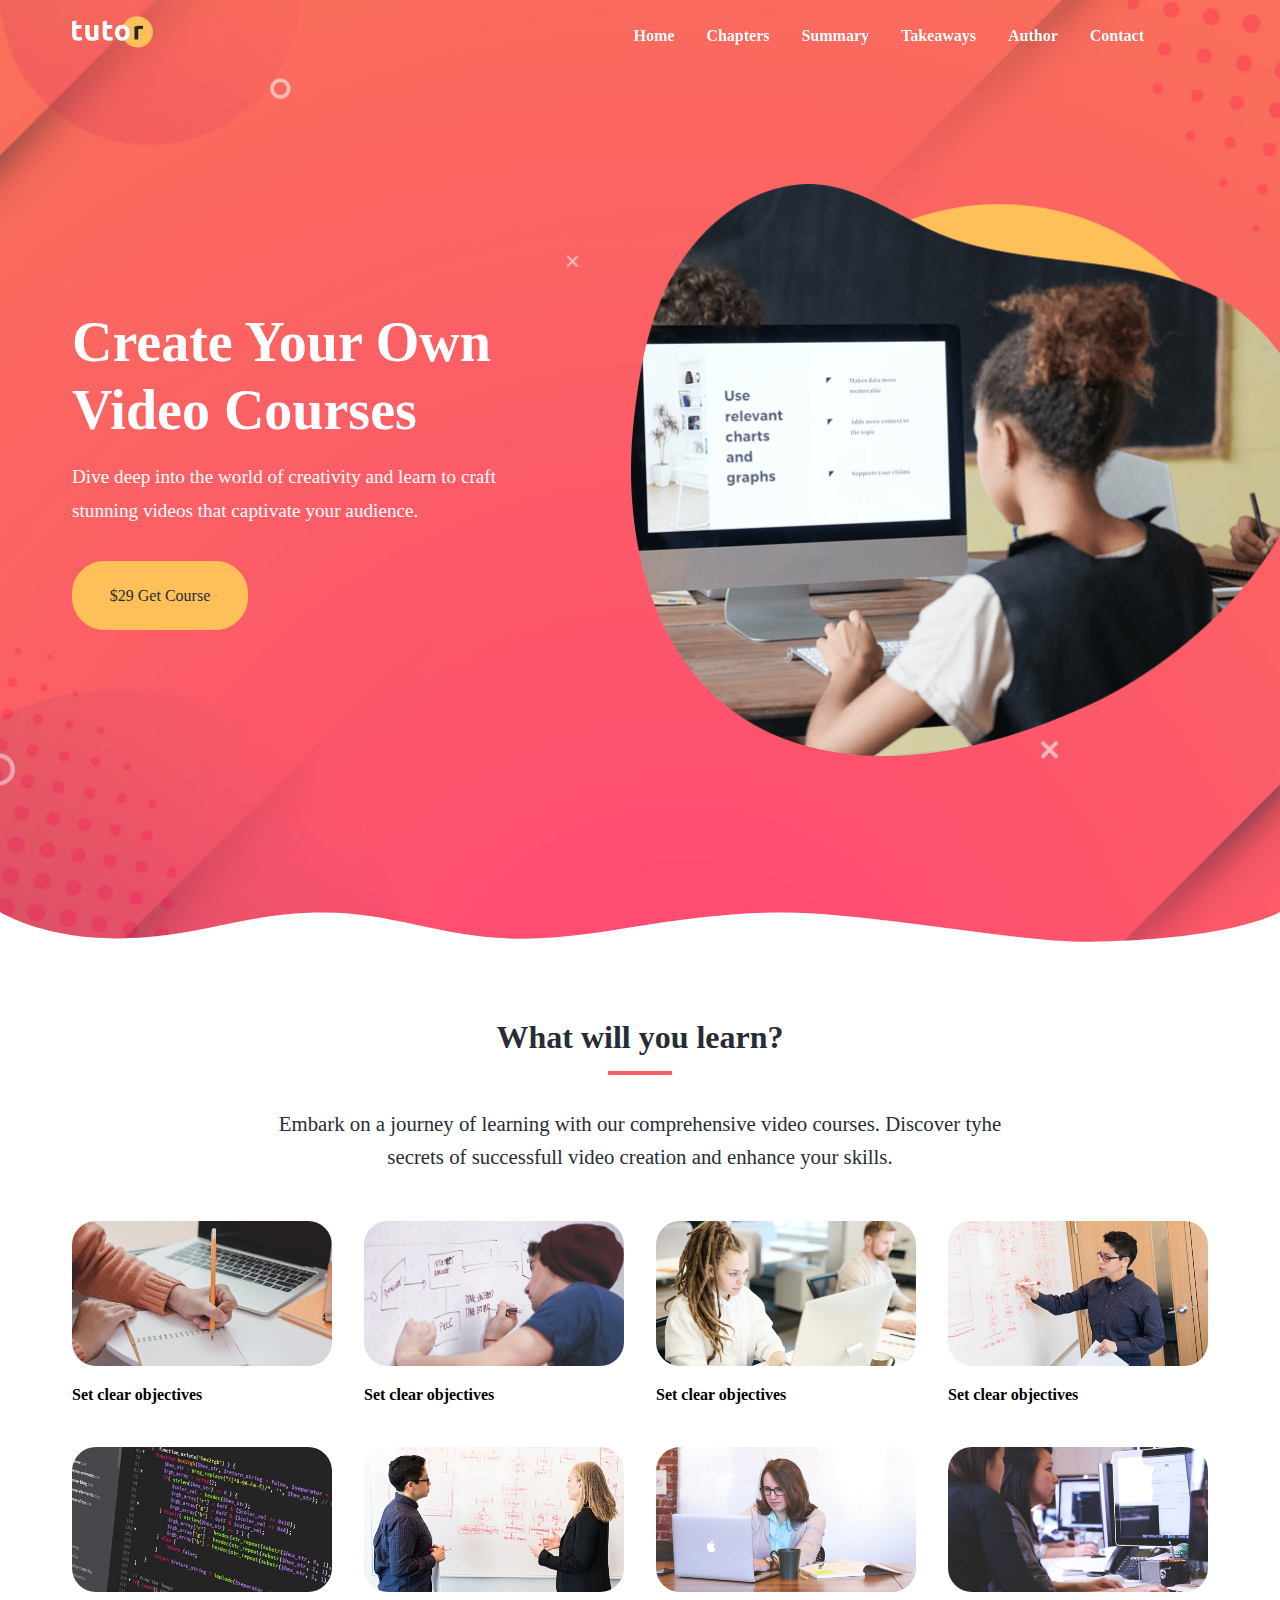
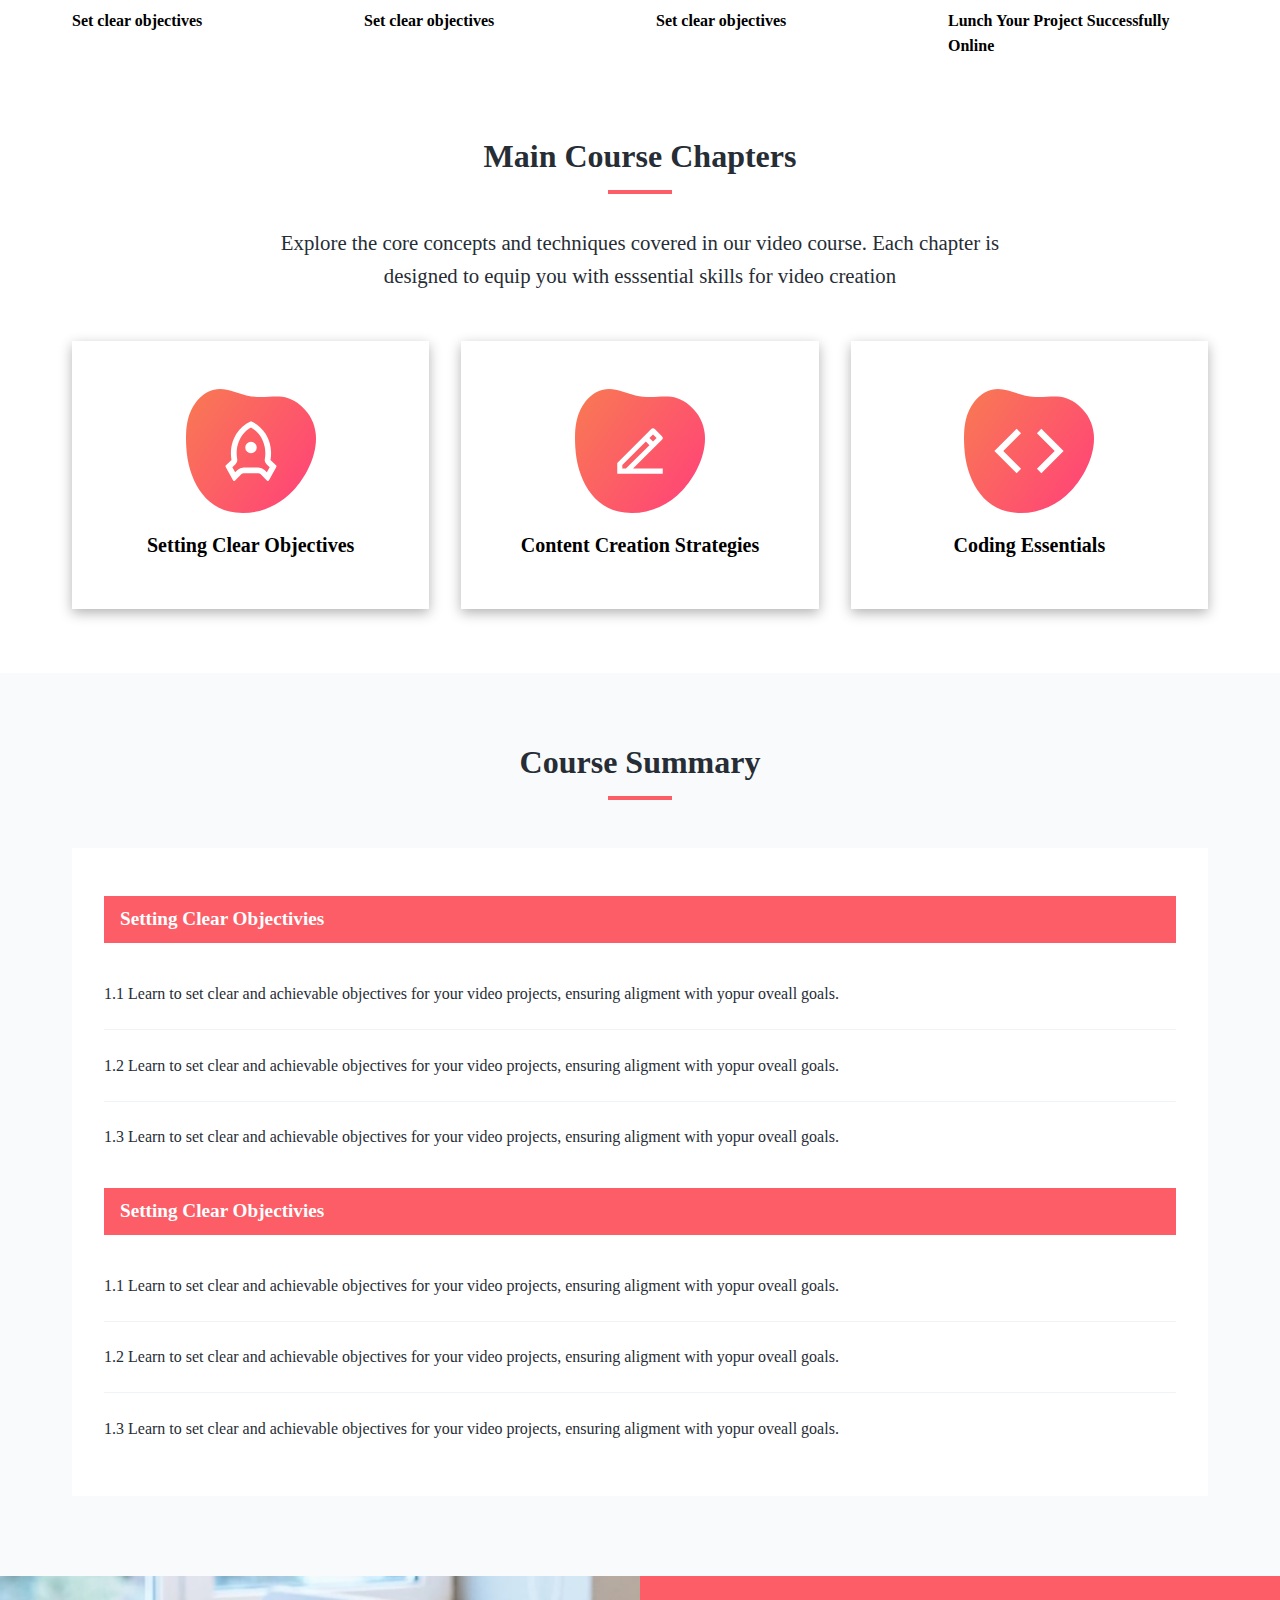
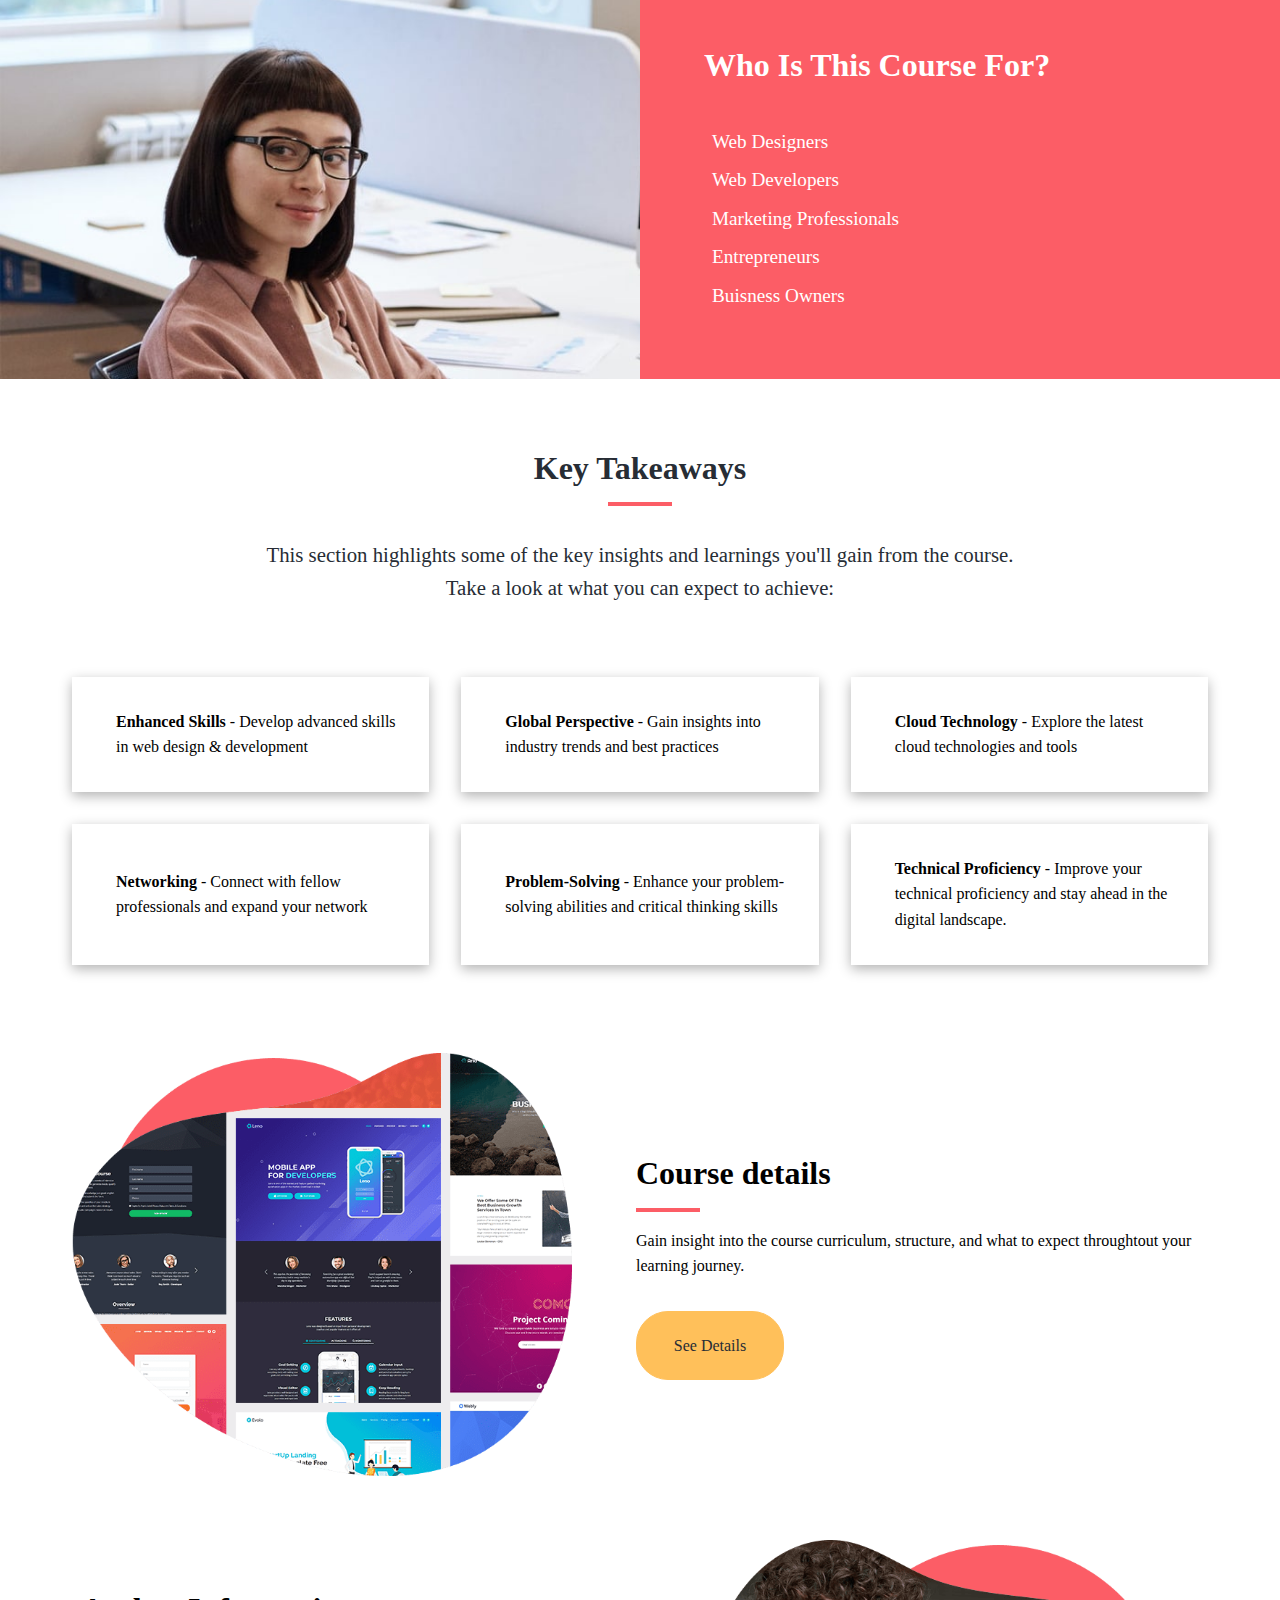
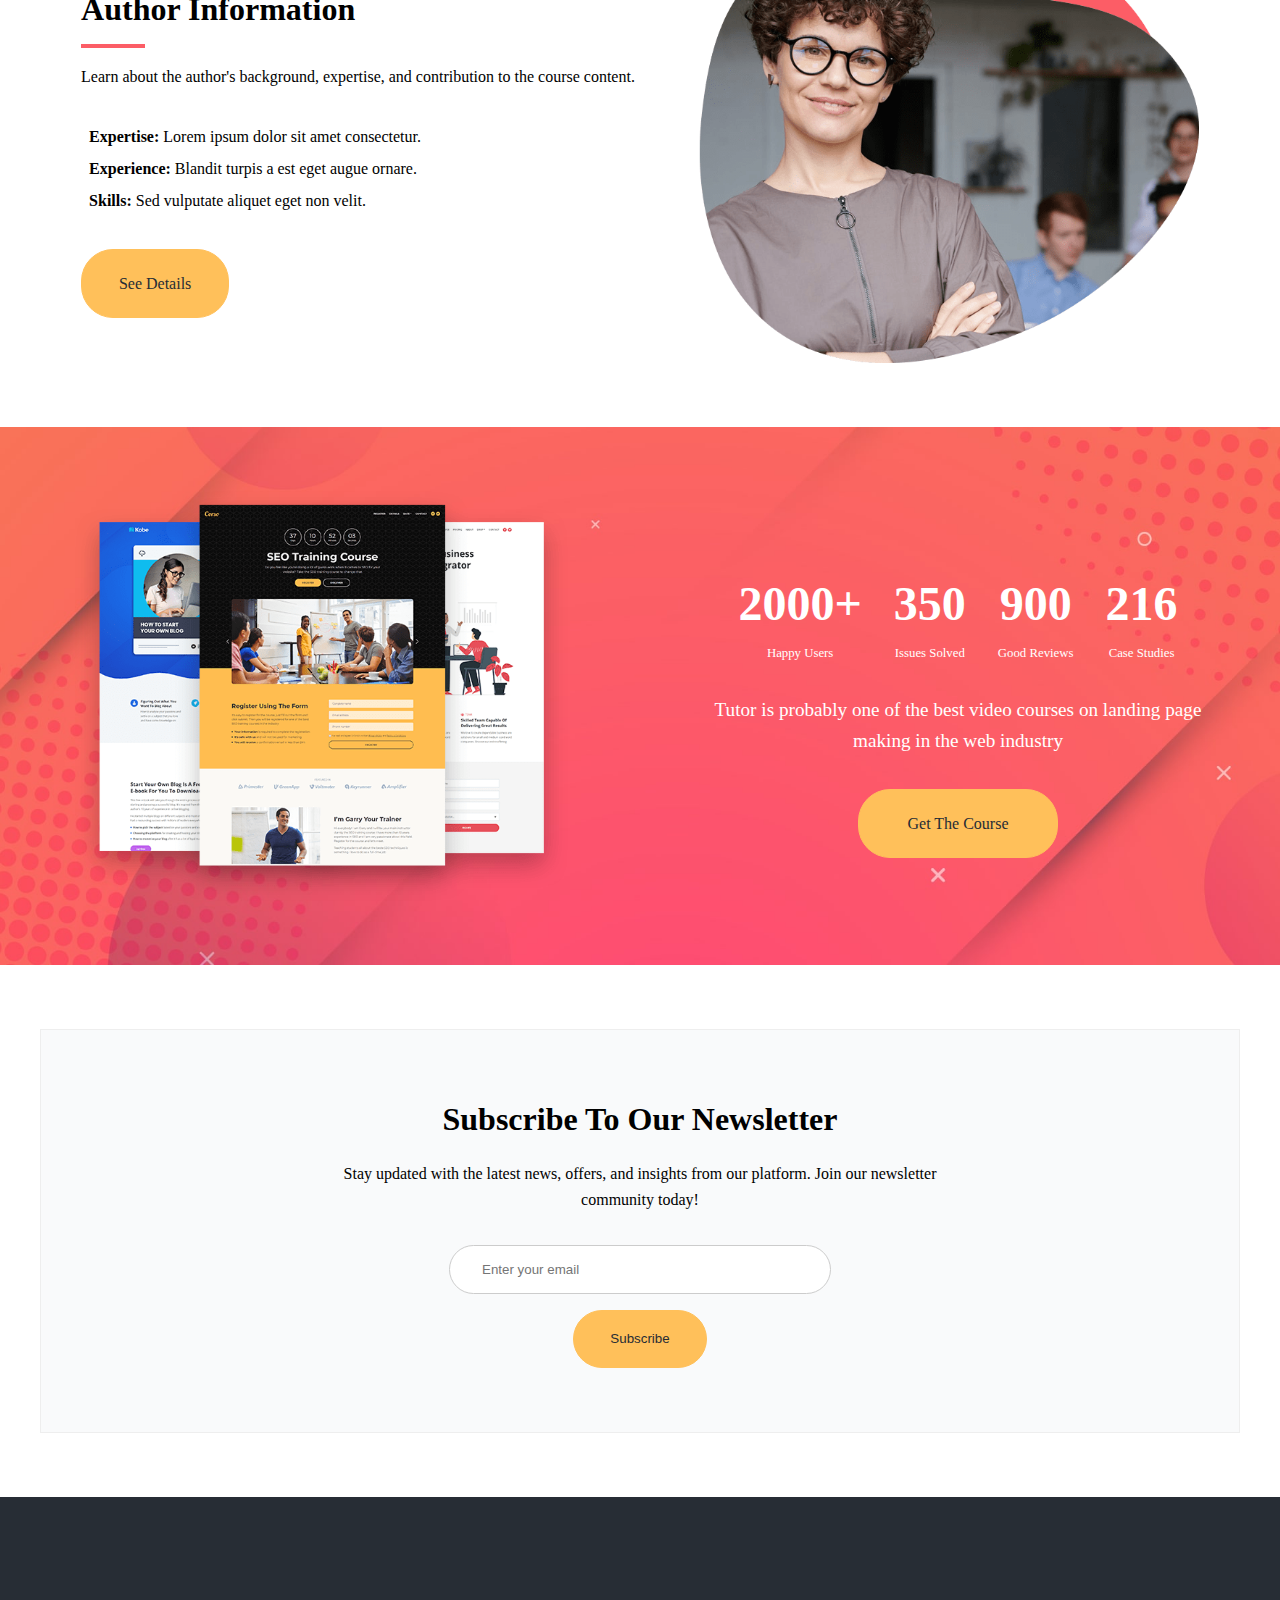
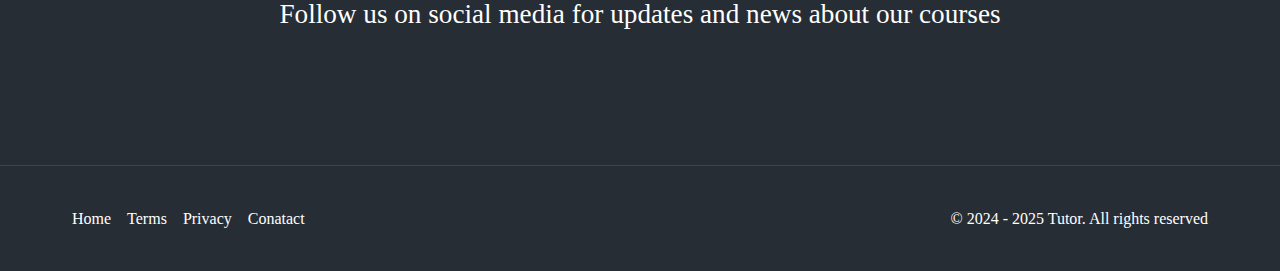
<file: index.html>
<!DOCTYPE html>
<html lang="en">
<head>
    <meta charset="UTF-8">
    <meta name="viewport" content="width=device-width, initial-scale=1.0">
    <link rel="preconnect" href="https://fonts.googleapis.com">
<link rel="preconnect" href="https://fonts.gstatic.com" crossorigin>
<link href="https://fonts.googleapis.com/css2?family=Open+Sans:ital,wght@0,300..800;1,300..800&display=swap" rel="stylesheet">
    <link rel="stylesheet" href="https://cdnjs.cloudflare.com/ajax/libs/font-awesome/6.5.2/css/all.min.css" integrity="sha512-SnH5WK+bZxgPHs44uWIX+LLJAJ9/2PkPKZ5QiAj6Ta86w+fsb2TkcmfRyVX3pBnMFcV7oQPJkl9QevSCWr3W6A==" crossorigin="anonymous" referrerpolicy="no-referrer" />
    <link rel="stylesheet" href="/css/styles.css" />
    <link rel="icon" href="./images/favicon.png" />
    <title>Welcome To Tutor</title>
</head>
<body>
    <nav class="navbar" role="navigation" aria-label="Main-Navigation">
        <div class="navbar-flex container">
            <a  href="/" aria-label="Logo Home Link">
            <img src="images/logo.svg" alt="Tutor Logo">
        </a>
            <div class="main-menu-items">
                <ul class="main-menu-list">
                    <li>
                        <a href="/">Home</a>
                    </li>
                    <li>
                        <a href="#chapters">Chapters</a>
                    </li>
                    <li>
                        <a href="#summary">Summary</a>
                    </li>
                    <li>
                        <a href="#takeaways">Takeaways</a>
                    </li>
                    <li>
                        <a href="#author">Author</a>
                    </li>
                    <li>
                        <a href="contact.html">Contact</a>
                    </li>
                    <li>
                        <a href="https://facebook.com" target="_blank"aria-label="Follow Us On Facebook">
                            <i class="fa-brands fa-facebook"></i> 
                        </a>
                    </li>
                    <li>
                        <a href="https://twitter.com" target="_blank"aria-label="Follow Us On X">
                            <i class="fa-brands fa-twitter"></i> 
                        </a>
                    </li>
                </ul>
            </div>
            <!-- Mobile Menu -->
            <div class="mobile-menu">
                <!-- Hamburger button -->
                <div class="mobile-menu-toggle" role="button" aria-expanded="false"
                aria-controls="mobile-menu-items" aria-label="Open mobile menu" tabindex="0">
                    <i class="fas fa-bars fa-2x"></i>
                </div>
                <!-- Mobile Menu Items -->
                <div id="mobile-menu-items" class="mobile-menu-items">
                    <ul class="mobile-menu-list">
                        <li>
                            <a href="/">Home</a>
                        </li>
                        <li>
                            <a href="#chapters">Chapters</a>
                        </li>
                        <li>
                            <a href="#summary">Summary</a>
                        </li>
                        <li>
                            <a href="#takeaways">Takeaways</a>
                        </li>
                        <li>
                            <a href="#author">Author</a>
                        </li>
                        <li>
                            <a href="contact.html">Contact</a>
                        </li>
                        <li>
                            <a href="https://facebook.com" target="_blank"aria-label="Follow Us On Facebook">
                                <i class="fa-brands fa-facebook"></i> 
                            </a>
                        </li>
                        <li>
                            <a href="https://twitter.com" target="_blank"aria-label="Follow Us On X">
                                <i class="fa-brands fa-twitter"></i> 
                            </a>
                        </li>
                    </ul>
                </div>
            </div>
        </div>
    </nav>

    <!-- Hero -->

    <header class="hero">
        <div class="container hero-flex">
            <div class="hero-content">
             <h1>Create Your Own Video Courses</h1>
             <p>
                Dive deep into the world of creativity and learn to craft
                stunning videos that captivate your audience.
             </p>
             <a href="#" class="btn">$29 Get Course </a>
            </div>
            <img src="images/header-course.png" alt="hero">
        </div>
        <svg
  class="frame-decoration"
  data-name="Layer 2"
  xmlns="http://www.w3.org/2000/svg"
  preserveAspectRatio="none"
  viewBox="0 0 1920 192.275"
>
  <defs>
    <style>
      .cls-1 {
        fill: #ffffff;
      }
    </style>
  </defs>
  <title>frame-decoration</title>
  <path
    class="cls-1"
    d="M0,158.755s63.9,52.163,179.472,50.736c121.494-1.5,185.839-49.738,305.984-49.733,109.21,0,181.491,51.733,300.537,50.233,123.941-1.562,225.214-50.126,390.43-50.374,123.821-.185,353.982,58.374,458.976,56.373,217.907-4.153,284.6-57.236,284.6-57.236V351.03H0V158.755Z"
    transform="translate(0 -158.755)"
  />
</svg>
    </header>
    <!-- Learn Section -->
    <section class="learn">
        <div class="container">
            <div class="section-header">
                <h2>What will you learn?</h2>
                <div class="heading-border"></div>
                <p>Embark on a journey of learning with our comprehensive video courses.
                    Discover tyhe secrets of successfull video creation and enhance your skills. 
                </p>
            </div>
            <div class="topics">
                <div class="topic">
                    <div class="topic-image">
                        <img src="images/description-1.jpg" alt="topic">
                    </div>
                    <div class="topic-text">
                        <h3>Set clear objectives</h3>
                    </div>
                </div>
                <div class="topic">
                    <div class="topic-image">
                        <img src="images/description-2.jpg" alt="topic">
                    </div>
                    <div class="topic-text">
                        <h3>Set clear objectives</h3>
                    </div>
                </div>
                <div class="topic">
                    <div class="topic-image">
                        <img src="images/description-3.jpg" alt="topic">
                    </div>
                    <div class="topic-text">
                        <h3>Set clear objectives</h3>
                    </div>
                </div>
                <div class="topic">
                    <div class="topic-image">
                        <img src="images/description-4.jpg" alt="topic">
                    </div>
                    <div class="topic-text">
                        <h3>Set clear objectives</h3>
                    </div>
                </div>
                <div class="topic">
                    <div class="topic-image">
                        <img src="images/description-5.jpg" alt="topic">
                    </div>
                    <div class="topic-text">
                        <h3>Set clear objectives</h3>
                    </div>
                </div>
                <div class="topic">
                    <div class="topic-image">
                        <img src="images/description-6.jpg" alt="topic">
                    </div>
                    <div class="topic-text">
                        <h3>Set clear objectives</h3>
                    </div>
                </div>
                <div class="topic">
                    <div class="topic-image">
                        <img src="images/description-7.jpg" alt="topic">
                    </div>
                    <div class="topic-text">
                        <h3>Set clear objectives</h3>
                    </div>
                </div>
                <div class="topic">
                    <div class="topic-image">
                        <img src="images/description-8.jpg" alt="topic">
                    </div>
                    <div class="topic-text">
                        <h3>Lunch Your Project Successfully Online</h3>
                    </div>
                </div>
            </div>
        </div>
    </section>

    <!-- Course Chapter Section -->
    <section class="chapters section" id="chapters">
        <div class="container">
            <div class="section-header">
                <h2>Main Course Chapters</h2>
                <div class="heading-border"></div>
                <p>Explore the core concepts and techniques  covered  in our video course. Each  chapter  
                    is designed to equip  you with esssential skills 
                    for video creation</p>
            </div>
            <div class="chapter-cards">
                <div class="card">
                    <img src="images/chapters-icon-1.svg" alt="chapter 1">
                    <h3>Setting Clear Objectives</h3>
                    <p></p>
                </div>
                <div class="card">
                    <img src="images/chapters-icon-2.svg" alt="chapter 1">
                    <h3>Content Creation Strategies</h3>
                    <p></p>
                </div>
                <div class="card">
                    <img src="images/chapters-icon-3.svg" alt="chapter 1">
                    <h3>Coding Essentials</h3>
                    <p></p>
                </div>
            </div>
        </div>
    </section>
    <!-- Course Summary -->
    <section class="summary" id="summary">
        <div class="container">
            <div class="section-header">
                <h2>Course Summary</h2>
                <div class="heading-border"></div>
            </div>
            <div class="section-lists">
                <div class="list">
                    <div class="list-header">Setting Clear Objectivies</div>
                    <div class="list-item">
                        1.1 Learn  to set  clear and achievable objectives for your video projects,
                        ensuring aligment with yopur oveall goals.
                    </div>
                    <div class="list-item">
                        1.2 Learn  to set  clear and achievable objectives for your video projects,
                        ensuring aligment with yopur oveall goals.
                    </div>
                    <div class="list-item">
                        1.3 Learn  to set  clear and achievable objectives for your video projects,
                        ensuring aligment with yopur oveall goals.
                    </div>
                </div>

                <div class="list">
                    <div class="list-header">Setting Clear Objectivies</div>
                    <div class="list-item">
                        1.1 Learn  to set  clear and achievable objectives for your video projects,
                        ensuring aligment with yopur oveall goals.
                    </div>
                    <div class="list-item">
                        1.2 Learn  to set  clear and achievable objectives for your video projects,
                        ensuring aligment with yopur oveall goals.
                    </div>
                    <div class="list-item">
                        1.3 Learn  to set  clear and achievable objectives for your video projects,
                        ensuring aligment with yopur oveall goals.
                    </div>
                </div>
            </div>
        </div>
    </section>

    <!-- Info -->
    <sction class="info" id="info">
        <div class="info-container">
            <div class="info-left"></div>
            <div class="info-content">
                <h2>Who Is This Course For?</h2>
                <p></p>
                <ul>
                    <li><i class="fas fa check"></i>Web Designers</li>
                    <li><i class="fas fa check"></i>Web Developers</li>
                    <li><i class="fas fa check"></i>Marketing Professionals</li>
                    <li><i class="fas fa check"></i>Entrepreneurs</li>
                    <li><i class="fas fa check"></i>Buisness Owners</li>
                </ul>
            </div>
        </div>
    </sction>
<!-- Takeaways -->
<section class="takeaways section" id="takeaways">
    <div class="container">
        <div class="section-header">
            <h2>Key Takeaways</h2>
            <div class="heading-border"></div>
            <p>     This section highlights some of the key insights and learnings
                you'll gain from the course. Take a look at what you can expect to
                achieve:</p>
        </div>
        <div class="takeaways-cards">
           <div class="card">
            <i class="fas fa-rocket fa-3x text-primary"></i>
            <p>
                <strong>Enhanced Skills</strong> - Develop advanced skills in web
                design & development
              </p>
            </div>
            <div class="card">
                <i class="fas fa-globe fa-3x text-primary"></i>
                <p>
                    <strong>Global Perspective</strong> - Gain insights into industry
                    trends and best practices
                  </p>
                </div>
                <div class="card">
                    <i class="fas fa-cloud fa-3x text-primary"></i>
                    <p>
                    <strong>Cloud Technology</strong> - Explore the latest cloud
                    technologies and tools
                  </p>
                    </div>
                    <div class="card">
                        <i class="fas fa-user fa-3x text-primary"></i>
                        <p>
                            <strong>Networking </strong> - Connect with fellow professionals
                            and expand your network
                          </p>
                        </div>
                        <div class="card">
                            <i class="fas fa-cog fa-3x text-primary"></i>
                            <p>
                                <strong>Problem-Solving</strong> - Enhance your problem-solving
                                abilities and critical thinking skills
                              </p>
                            </div>
                            <div class="card">
                                <i class="fas fa-server fa-3x text-primary"></i>
                                <p>
                                    <strong>Technical Proficiency</strong> - Improve your technical
                                    proficiency and stay ahead in the digital landscape.
                                  </p>
                                </div>
        </div>
    </div>
</section>
<!-- Course Deatils -->
 <section class="details section" id="details">
    <div class="container details-flex">
        <img src="images/details.png" alt="deatils">
        <div class="details-content">
            <h2>Course details</h2>
            <div class="heading-border"></div>
            <p>
                Gain insight into the course curriculum, structure, and what  to expect  
                throughtout your learning journey.
            </p>
            <a href="#" class="btn">See Details</a>
        </div>
    </div>
 </section>
 <!-- Author Info -->
 <section class="details section" id="author">
    <div class="container details-flex">
        <img src="images/author.png" alt="deatils">
        <div class="details-content">
            <h2>Author Information</h2>
            <div class="heading-border"></div>
            <p>
               Learn about the author's background, expertise, and contribution to the 
               course content.
            </p>
            <ul>
                <li>
                  <i class="fas fa-chevron-circle-right text-primary"></i>
                  <strong> Expertise: </strong> Lorem ipsum dolor sit amet
                  consectetur.
                </li>
                <li>
                  <i class="fas fa-chevron-circle-right text-primary"></i
                  ><strong>Experience:</strong> Blandit turpis a est eget augue
                  ornare.
                </li>
                <li>
                  <i class="fas fa-chevron-circle-right text-primary"></i
                  ><strong>Skills:</strong> Sed vulputate aliquet eget non velit.
                </li>
              </ul>
            <a href="#" class="btn">See Details</a>
        </div>
    </div>
 </section>
 <!-- Stats -->
 <section class="stats section" id="stats">
    <div class="container stats-flex">
        <img src="images/stats.png" alt="stats">
        <div class="stats-content">
            <div class="stats-numbers">
                <div>
                    <h3 aria-labelledby="stats-happy-users">2000+</h3>
                     <p id="stats-happy-users">Happy Users</p>
                </div>
                <div>
                    <h3 aria-labelledby="stats-issues-solved">350</h3>
                     <p id="stats-issues-solved ">Issues Solved</p>
                </div>
                <div>
                    <h3 aria-labelledby="stats-good-reviews">900</h3>
                     <p id="stats-good-review">Good Reviews</p>
                </div>
                <div>
                    <h3 aria-labelledby="stats-case-studies">216</h3>
                     <p id="stats-case-studies">Case Studies</p>
                </div>
            </div>
            <p class="stats-text">
                Tutor is probably one of the best video courses on landing page
            making in the web industry
            </p>
            <a href="#" class="btn">Get The Course</a>
        </div>

    </div>
 </section>
 <!-- Newsletter -->
 <section class="newsletter section" id="newsletter">
    <div class="container newsletter-flex">
        <h2>Subscribe To Our Newsletter</h2>
        <p>Stay updated with the latest news, offers, and insights from our
            platform. Join our newsletter community today!
        </p>
        <form>
            <input type="email" name="email" id="email" 
            placeholder="Enter your email">
            <button type="submit" class="btn">Subscribe</button>
        </form>
    </div>
 </section>

 <!-- Social -->
 <section class="social section">
    <div class="container">
        <p>Follow us on social media for updates and news about our courses</p>
        <div class="social-icons">
            <a
            href="https://facebook.com"
            target="_blank"
            aria-label="Follow Us On Facebook"
          >
          
            <i class="fa-brands fa-facebook fa-2x"></i>
          </a>
          <a
            href="https://twitter.com"
            target="_blank"
            aria-label="Follow Us On Twitter"
          >
            <i class="fa-brands fa-twitter fa-2x"></i>
          </a>
          <a
            href="https://instagram.com"
            target="_blank"
            aria-label="Follow Us On Instagram"
            ><i class="fa-brands fa-instagram fa-2x"></i>
          </a>
          <a
            href="https://linkdin.com"
            target="_blank"
            aria-label="Follow Us On Linkdin"
            ><i class="fa-brands fa-linkedin fa-2x"></i>
          </a>
          <a
            href="https://youtube.com"
            target="_blank"
            aria-label="Follow Us On Youtube"
          >
            <i class="fa-brands fa-youtube fa-2x"></i>
          </a>
          <a
            href="https://pinterest.com"
            target="_blank"
            aria-label="Follow Us On Pinterest"
          >
            <i class="fa-brands fa-pinterest fa-2x"></i>
          </a>
        </div>
    </div>
 </section>
 <footer class="footer">
    <div class="container footer-flex">
        <ul class="footer-links">
            <li><a href="#">Home</a></li>
            <li><a href="#">Terms</a></li>
            <li><a href="#">Privacy</a></li>
            <li><a href="contact.html">Conatact</a></li>
        </ul>
        <p>&copy; 2024 - 2025 Tutor. All rights reserved</p>
    </div>
 </footer>
<script src="js/script.js"></script>
</body>
</html>
</file>
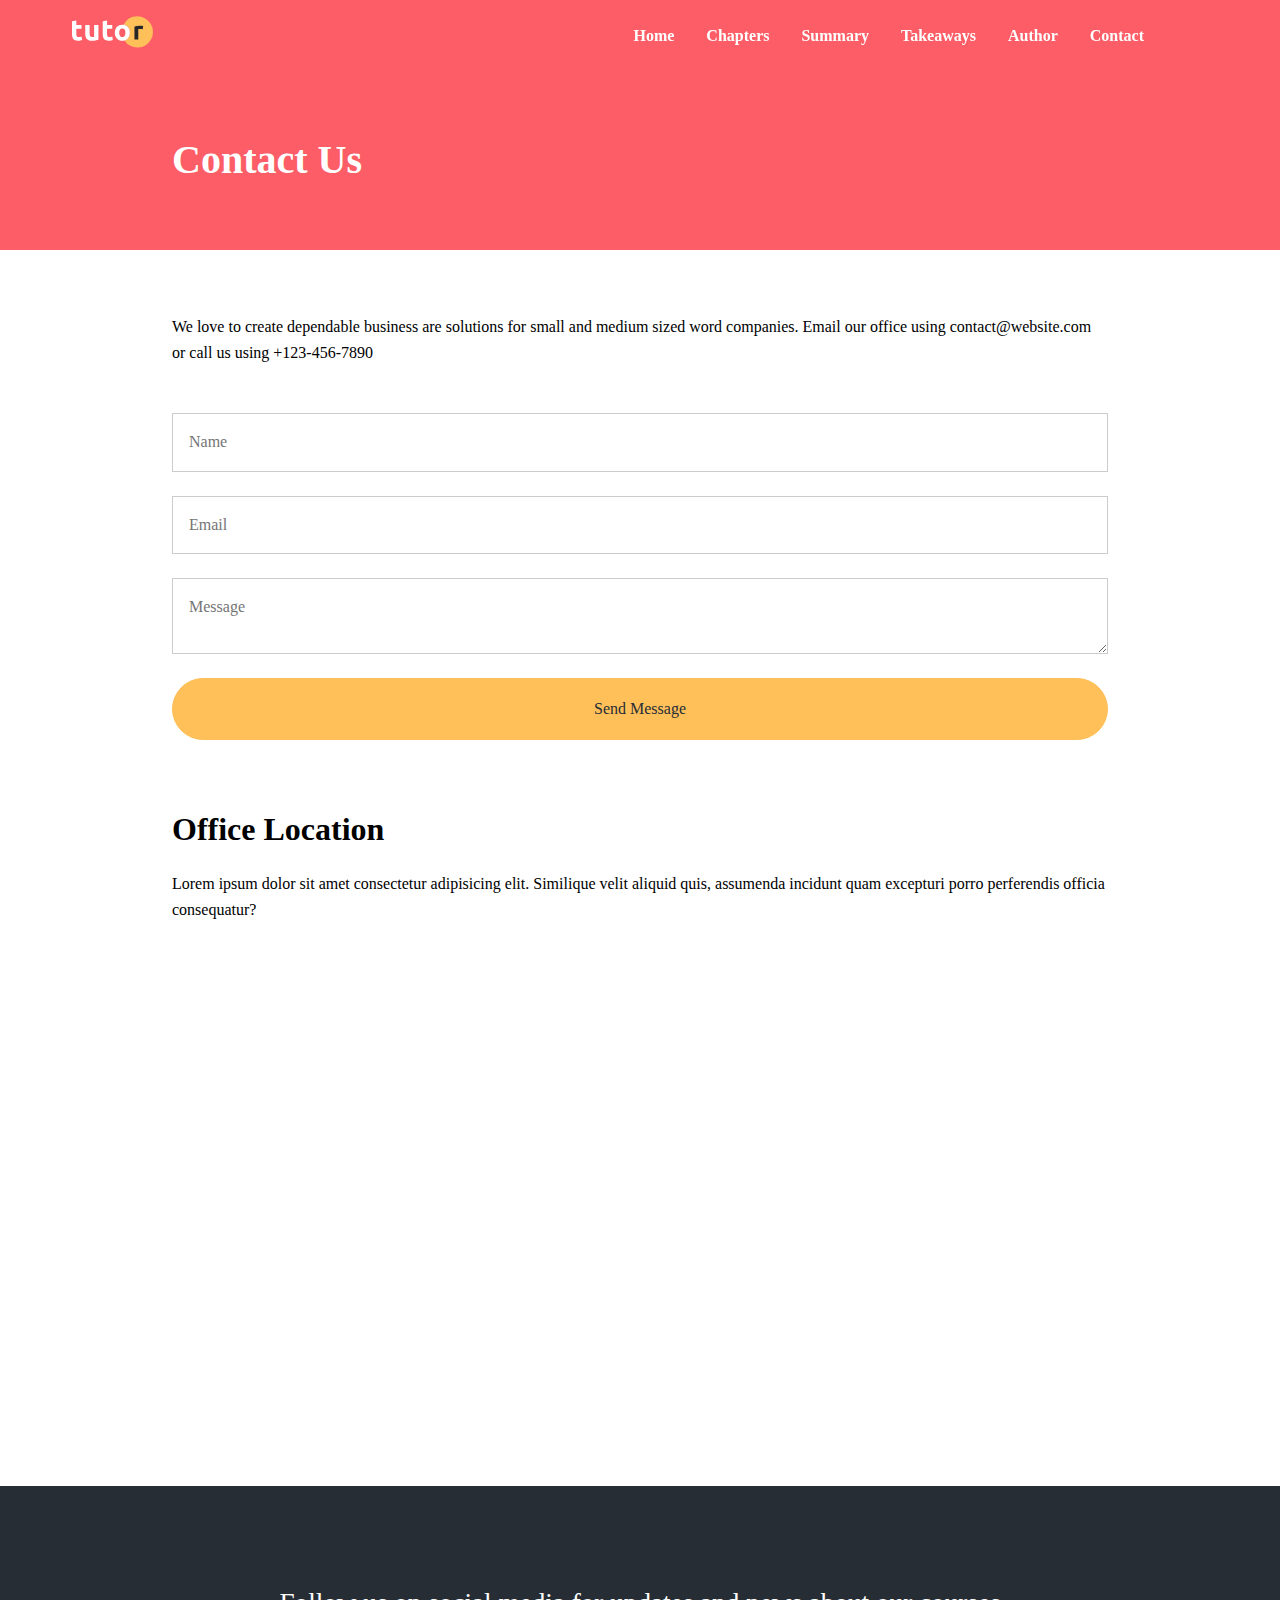
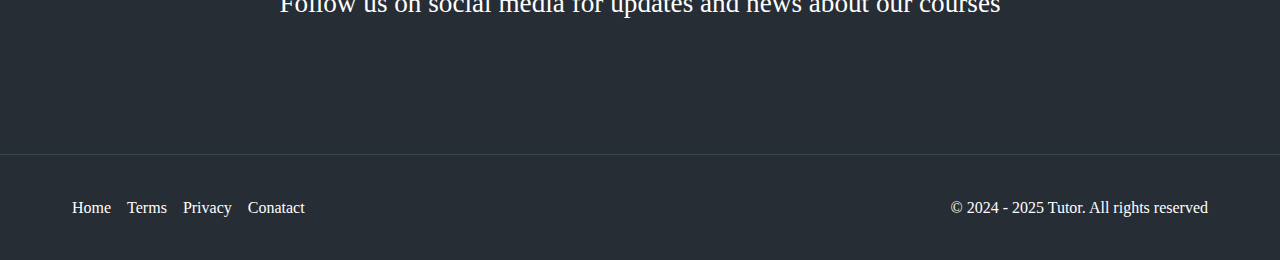
<file: contact.html>
<!DOCTYPE html>
<html lang="en">
<head>
    <meta charset="UTF-8">
    <meta name="viewport" content="width=device-width, initial-scale=1.0">
    <link rel="preconnect" href="https://fonts.googleapis.com">
<link rel="preconnect" href="https://fonts.gstatic.com" crossorigin>
<link href="https://fonts.googleapis.com/css2?family=Open+Sans:ital,wght@0,300..800;1,300..800&display=swap" rel="stylesheet">
    <link rel="stylesheet" href="https://cdnjs.cloudflare.com/ajax/libs/font-awesome/6.5.2/css/all.min.css" integrity="sha512-SnH5WK+bZxgPHs44uWIX+LLJAJ9/2PkPKZ5QiAj6Ta86w+fsb2TkcmfRyVX3pBnMFcV7oQPJkl9QevSCWr3W6A==" crossorigin="anonymous" referrerpolicy="no-referrer" />
    <link rel="stylesheet" href="/css/styles.css" />
    <link rel="icon" href="./images/favicon.png" />
    <title>Welcome To Tutor</title>
</head>
<body>
    <nav class="navbar" role="navigation" aria-label="Main-Navigation">
        <div class="navbar-flex container">
            <a  href="/" aria-label="Logo Home Link">
            <img src="images/logo.svg" alt="Tutor">
            </a>
            <div class="main-menu-items">
                <ul class="main-menu-list">
                    <li>
                        <a href="/">Home</a>
                    </li>
                    <li>
                        <a href="#chapters">Chapters</a>
                    </li>
                    <li>
                        <a href="#summary">Summary</a>
                    </li>
                    <li>
                        <a href="#takeaways">Takeaways</a>
                    </li>
                    <li>
                        <a href="#author">Author</a>
                    </li>
                    <li>
                        <a href="contact.html">Contact</a>
                    </li>
                    <li>
                        <a href="facebook.com" target="_blank">
                            <i class="fa-brands fa-facebook"></i> 
                        </a>
                    </li>
                    <li>
                        <a href="twitter.com" target="_blank">
                            <i class="fa-brands fa-twitter"></i> 
                        </a>
                    </li>
                </ul>
            </div>
            <!-- Mobile Menu -->
            <div class="mobile-menu">
                <!-- Hamburger button -->
                <div class="mobile-menu-toggle" role="button"
                aria-expanded="false"
                aria-controls="mobile-menu-items"
                aria-label="Open mobile menu"
                tabindex="0">
                    <i class="fas fa-bars fa-2x"></i>
                </div>
                <!-- Mobile Menu Items -->
                <div class="mobile-menu-items">
                    <ul class="mobile-menu-list">
                        <li>
                            <a href="/">Home</a>
                        </li>
                        <li>
                            <a href="#chapters">Chapters</a>
                        </li>
                        <li>
                            <a href="#summary">Summary</a>
                        </li>
                        <li>
                            <a href="#takeaways">Takeaways</a>
                        </li>
                        <li>
                            <a href="#author">Author</a>
                        </li>
                        <li>
                            <a href="contact.html">Contact</a>
                        </li>
                        <li>
                            <a href="https:/facebook.com" target="_blank">
                                <i class="fa-brands fa-facebook"></i> 
                            </a>
                        </li>
                        <li>
                            <a href="https:/twitter.com" target="_blank">
                                <i class="fa-brands fa-twitter"></i> 
                            </a>
                        </li>
                    </ul>
                </div>
            </div>
        </div>
    </nav>
<!-- Inner Header -->
<header class="inner-header">
    <div class="container-sm">
        <h1>Contact Us</h1>
    </div>
</header>

<section class="contact-form section">
    <div class="container-sm">
        <p> We love to create dependable business are solutions for small and
            medium sized word companies. Email our office using
            contact@website.com or call us using +123-456-7890
        </p>
        <form name="contact" netlify>
            <input type="text"  name="name"  autocomplete="name" placeholder="Name"  />
            <input type="email" name="email"  autocomplete="email" placeholder="Email" />
            <textarea name="message"  placeholder="Message"></textarea>
            <button type="submit" class="btn">Send Message</button>
        </form>
    </div>
</section>
<!-- Location -->
<section class="location section">
    <div class="container-sm">
        <h2>Office Location</h2>
        <p>
            Lorem ipsum dolor sit amet consectetur adipisicing elit. Similique
            velit aliquid quis, assumenda incidunt quam excepturi porro
            perferendis officia consequatur?
          </p>
        <div class="map">
            <iframe
            src="https://www.google.com/maps/embed?pb=!1m18!1m12!1m3!1d1241.5303553091994!2d-0.14076024298621118!3d51.51210217963597!2m3!1f0!2f0!3f0!3m2!1i1024!2i768!4f13.1!3m3!1m2!1s0x487604d502268421%3A0x6a7d62889992f993!2sRegent+St%2C+Soho%2C+London+W1B+5TH%2C+UK!5e0!3m2!1sen!2sro!4v1476174541049"
            allowfullscreen
          ></iframe>
        </div>
    </div>
</section>
 <!-- Social -->
 <section class="social section">
    <div class="container">
        <p>Follow us on social media for updates and news about our courses</p>
        <div class="social-icons">
            <a
            href="https://facebook.com"
            target="_blank"
            aria-label="Follow Us On Facebook"
          >
          
            <i class="fa-brands fa-facebook fa-2x"></i>
          </a>
          <a
            href="https://twitter.com"
            target="_blank"
            aria-label="Follow Us On Twitter"
          >
            <i class="fa-brands fa-twitter fa-2x"></i>
          </a>
          <a
            href="https://instagram.com"
            target="_blank"
            aria-label="Follow Us On Instagram"
            ><i class="fa-brands fa-instagram fa-2x"></i>
          </a>
          <a
            href="https://linkdin.com"
            target="_blank"
            aria-label="Follow Us On Linkdin"
            ><i class="fa-brands fa-linkedin fa-2x"></i>
          </a>
          <a
            href="https://youtube.com"
            target="_blank"
            aria-label="Follow Us On Youtube"
          >
            <i class="fa-brands fa-youtube fa-2x"></i>
          </a>
          <a
            href="https://pinterest.com"
            target="_blank"
            aria-label="Follow Us On Pinterest"
          >
            <i class="fa-brands fa-pinterest fa-2x"></i>
          </a>
        </div>
    </div>
 </section>
 <footer class="footer">
    <div class="container footer-flex">
        <ul class="footer-links">
            <li><a href="#">Home</a></li>
            <li><a href="#">Terms</a></li>
            <li><a href="#">Privacy</a></li>
            <li><a href="contact.html">Conatact</a></li>
        </ul>
        <p>&copy; 2024 - 2025 Tutor. All rights reserved</p>
    </div>
 </footer>
<script src="js/script.js"></script>
</body>
</html>
</file>
<file: css/styles.css>
*,
*::before,
*::after {
    margin: 0;
    padding: 0;
    box-sizing: border-box;
}

:root {
    --primary-clor: #fc5d66;
    --secondary-color: #ffc05a;
    --light-color: #f9fafb;
    --dark-color: #272d35;
}
html,
body {
    font-family: 'Open Sans, sans-serif';
    line-height: 1.6;
    scroll-behavior: smooth;
}

a {
    text-decoration: none;

}
ul{
    list-style: none;
}
  
img {
    max-width: 100%;
}
/* Utility Classes */
.container {
    max-width: 1200px;
    margin: 0 auto;
    padding: 0 2rem;
}

.container-sm {
    max-width: 1000px;
    margin: 0 auto;
    padding: 0 2rem;
}

.btn {
    display: inline-block;
    padding: 1.3rem 2.3rem;
    border:  1px solid var(--secondary-color);
    border-radius: 32px;
    background: var(--secondary-color);
    color: var(--dark-color);
    cursor: pointer;
    transition: all 0.2s;
}

.btn:hover {
    background: var(--primary-clor);
    color:#fff;
    border-color: #fff;
}

/* Text classes */
.text-primary {
    color: var(--primary-clor);
    
}

.text-secondary {
    color:  var(--secondary-color);
}

.section {
    margin: 4rem 0;
}
/* Section Header */

.section-header {
    max-width: 750px;
    margin: 0 auto;
    text-align: center;
    margin-bottom: 3rem;
}

.section-header h2 {
    font-size: 2rem;
    font-weight: 700;
    color: var(--dark-color);
    margin-bottom: 0.5rem;
}

.section-header p {
    font-size: 1.3rem;
    color: var(--dark-color);
}

.heading-border {
    width: 64px;
    height: 4px;
    background: var(--primary-clor);
    margin: 0 auto 2rem;
}
/* Card */
.card {
    display: flex;
    flex-direction: column;
    align-items: center;
    justify-content: center;
    text-align: center;
    padding: 2rem 1.75rem;
    background: #fff;
    box-shadow: 0 4px 12px 0 rgba(0, 0, 0, 0.3);
}
/* Navbar */
.navbar {
background: transparent; 
color: white;
padding: 1rem 2rem;
position: fixed;
top:0;
right:0;
left: 0;
z-index: 1000;
transition: background-color 0.3s ease-in-out;

}

.navbar.navbar-scroll {
    background-color: rgba(235, 77, 85, 0.7);
    backdrop-filter: blur(10px);
}

.navbar-flex {
    display: flex;
    justify-content: space-between;
    align-items: center;
    
}

.navbar img {
    width: 81px;
    height: 32px;
}

.navbar .main-menu-list {
    display: flex;
    align-items: center;
    gap: 2rem;
    font-weight: 600;
}

.navbar a {
    color: #fff;
}

.navbar a:hover {
    color: var(--secondary-color);
}

.navbar i {
    font-size: 1.5rem;
}

/* Mobile Menu */
.mobile-menu { 
    display: none;
}

.navbar .mobile-menu-toggle {
    color: #fff;
    cursor: pointer;
}
.navbar .mobile-menu-items {
    position: absolute;
    top: 100%;
    left: 0;
    width: 100%;
    background: rgba(0, 0, 0, 0.8);
    opacity: 0.95;
    padding: 3rem 2rem;
    text-align: center;
    box-shadow: 0 2px 5px rgba(0, 0, 0, 0.1);
    border-top: 1px soloid rgba(255, 255, 255, 0.1);
    transform: translateX(100%);
    transition: transform 0.3s easy;

}
.navbar .mobile-menu-items.active {
    transform: translateX(0);
}
.navbar .mobile-menu-list {
    display: flex;
    flex-direction: column;
    gap: 2rem;
    font-size: 1.rem;
}

/* Hero */

.hero {
background: #000 url('../images/header-background.jpg')
center center/cover
no-repeat;
padding: 11.5rem 2rem 8rem;
color: #fff;
overflow-x: hidden;
position: relative;
}

.hero .hero-flex {
    display: flex;
    justify-content: space-between;
    align-items: center;
    gap: 6rem;
    padding-bottom: 8rem;
}

.hero h1 {
    font-size: 3.5rem;
    line-height: 1.2;
    font-weight: 700;
    margin-bottom: 1rem;
}

.hero p {
    font-size: 1.2rem;
    margin-bottom: 2rem;
    line-height: 1.8;
    font-weight: 400;
}

.hero img {
    width: 100%;
    margin-right: -100px;
}

.hero .frame-decoration {
    position: absolute;
    bottom: 0;
    left: 0;
    width: 100%;
    height: 100px;
}

/* Learn Topics*/
.topics {
    display: grid;
    grid-template-columns: repeat(4, 1fr);
    gap:  2rem;
}

.topic img {
    transition: transform 0.3s;
    border-radius: 1.5rem;
}

.topic img:hover {
    transform: scale(1.1);
}

.topic h3 {
    font-size: 1rem;
    font-weight: 700;
    margin: 0.5rem 0;
}
/* Chapter Cards */

.chapter-cards {
    display: grid;
    grid-template-columns: repeat(3, 1fr);
    gap: 2rem;
    margin: 0.5rem 0;
}

.chapter-cards img {
    width: 130px;
    margin-top: 1rem;
}

.chapter-cards h3 {
    font-size: 1.25rem;
    font-weight: 700;
    margin: 1rem 0;
}

/* Summary */

.summary {
    background: var(--light-color);
    color: var(--dark-color);
    padding: 4rem 2rem 5rem;
}

.summary .section-lists {
    background: #fff;
    padding: 2rem;
}
 
.summary .list-header {
    background: var(--primary-clor);
    color: #fff;
    padding: 0.5rem 1rem;
    font-size: 1.2rem;
    font-weight: 700; 
    margin: 1rem 0;
}

.summary .list-item {
    padding: 1.4rem 0 ;
    border-bottom: 1px solid #f1f4f6;

}

.summary .list-item:last-child {
    border-bottom: none;

}
  
/* Info Section */

.info-container {
    background: url('../images/audience.jpg') top center/cover no-repeat;
    display: flex ;
}

.info-content {
    background-color: var(--primary-clor);
    color: #fff;
    flex: 1;
    padding: 4rem;
}

.info-content h2 {
    font-size: 2rem;
    margin-bottom: 1rem;
    font-weight: 700;
}

.info-content p {
    font-size: 1.2rem;
    margin-bottom: 2rem;
}

.info-content ul li {
    font-size: 1.2rem;
    line-height: 2;
}

.info-content i {
    margin-right: 0.5rem;
    color: var(--secondary-color);
}
.info-left {
    width: 50%;
}

/* Takeaways */

.takeaways-cards {
    display: grid;
    grid-template-columns: repeat(3, 1fr);
    gap: 2rem;
    padding: 1.5rem 0;
}

.takeaways-cards .card {
    flex-direction: row;
    text-align: left;
}

.takeaways-cards .card i {
    margin-right: 1rem;
}

/* Details */

.details .details-flex {
    display: flex;
    gap: 4rem;
    align-items: center;
    justify-content: center;
}

.details img {
      width: 100%;
      max-width: 500px;
}

.details h2 {
    font-size:  2rem;
    font-weight: 700;
    margin-bottom: 0.5rem;
}

.details .heading-border {
    margin: 0;
}

.details p {
    margin: 1rem 0 2rem;
}

/* Author */

.details + .details .details-flex {
    flex-direction: row-reverse;
}

.details ul {
margin-bottom: 2rem;
}
.details ul li {
    line-height: 2;
}

.details i {
    margin-right: 0.5rem;
}

/* Stats */
.stats {
    background: #000 url('../images/stats-background.jpg') center center/cover
    no-repeat;
    color: #fff;
 }

 .stats-flex {
    display: flex;
    justify-content: space-between;
    align-items: center;
    padding: 4rem 2rem;
 }

 .stats img {
    width: 100%;
    max-width: 500px;
 }
 .stats-content {
    max-width: 500px;
 }

 .stats .stats-numbers {
    display: flex;
    gap: 2rem;
    margin: 2rem 0;
    text-align: center;
    justify-content: center;
    align-items: center;
    flex-wrap: wrap;

 }

 .stats .stats-numbers h3 {
    font-size: 3rem;
    font-weight: 700;
 }

 .stats .stats-numbers p {
    font-size: 0.8rem;
 }

 .stats .stats-text {
    font-size: 1.2rem;
    margin-bottom: 2rem;
    text-align: center;
 }

 .stats .btn {
    display: block;
    margin: 0 auto;
    text-align: center;
    width: 200px;
 }

 /* Newsletter */

.newsletter {
    text-align: center;
    margin: 0 2rem;
}

.newsletter-flex {
    display: flex;
    gap: 1rem;
    flex-direction: column;
    justify-content: center;
    align-items: center;
    background: var(--light-color);
    border: 1px solid #eee;
    padding: 4rem 2rem;
}

.newsletter h2 {
    font-size: 2rem;
    font-weight: 700;
}

.newsletter p {
    max-width: 600px;
}

.newsletter input[type='email'] {
    padding: 1rem 2rem;
    border: 1px solid #ccc;
    border-radius: 32px;
    width: 100%;
    max-width: 400px;
    margin: 1rem 0;
}

/* Social */
.social {
    background: var(--dark-color);
    color: #fff;
    padding: 6rem 2rem;
    text-align: center;
    font-size: 1.7rem;
    margin-bottom: 0;
}

.social a, .footer a{
    color: #fff
}

.social a:hover, .footer a:hover {
    color: var(--secondary-color);
}

.social p {
    margin-bottom: 2rem;
}

.social .social-icons {
    display: flex;
    justify-content: center;
    gap: 1rem;
    margin-top: 2rem;
}

/* Footer */
.footer {
    background: var(--dark-color);
    color: #fff;
    border-top: 1px solid #384653;
    padding: 0.5rem 2rem;
}
.footer-flex {
    display: flex; 
    justify-content: space-between;
    align-items: center;
}

.footer ul {
    display: flex;
    justify-content: center;
    gap: 1rem;
    margin: 2rem 0;
}

/* Inner Header */

.inner-header {
    background: var(--primary-clor);
    color: #fff;
    height: 250px;
    padding-top: 8rem;
}

.inner-header  h1{
    font-size: 2.5rem;
    font-weight: 700;
    margin-bottom: 1rem;
}
/* Contact Form */
.contact-form p {
    margin-bottom: 3rem;
  }
  
  .contact-form input,
  .contact-form textarea {
    display: block;
    font-family: inherit;
    font-size: medium;
    width: 100%;
    margin: 1.5rem 0;
    border: 1px solid #ccc;
    padding: 1.2rem 1rem;
  }
  
  .contact-form .textarea {
    height: 200px;
  }
  
  .contact-form .btn {
    display: block;
    width: 100%;
    font-size: inherit;
    font-family: inherit;
    margin: 0 auto;
  }
  
  /* Location */
  .location h2 {
    font-size: 2rem;
    font-weight: 700;
    margin-bottom: 1rem;
  }
  
  .location p {
    margin-bottom: 2rem;
  }
  
  .location .map {
    overflow: hidden;
    position: relative;
    height: 0;
    margin-bottom: 3rem;
    padding-bottom: 50%;
    border-radius: 0.25rem;
  }
  
  .location .map iframe {
    position: absolute;
    top: 0;
    left: 0;
    width: 100%;
    height: 100%;
    border: none;
  }


/*Media Queries*/

@media (max-width:1200px) {
    .hero .hero-flex {
        gap: 2rem;
     }   
     .hero img {
        max-width: 500px;
        margin-right: 0 ;
     }
     .hero h1 {
        font-size: 3rem;
     }
     .topics {
        grid-template-columns: repeat(3, 1fr);
     }
}

@media (max-width:992px) {

    .hero {
        text-align: center;
    }
    .hero .hero-flex {
        flex-direction: column;
        padding-bottom: 4rem ;

    }
    .hero img {
        max-width: 600px;
        margin-top: 2rem;
    }
    .topics {
        grid-template-columns: repeat(2, 1fr);
     }
     

     .takeaways-cards, .chapter-cards {
        grid-template-columns: 1fr;
     }

     .details-flex, .details + .details .details-flex,
     .stats .stats-flex {
        flex-direction: column;
        gap: 2rem;
     }
}
@media (max-width:768px) {
    .main-menu-items {
        display: none;
    }
    .navbar .mobile-menu {
        display: block;
    }
    .navbar .mobile-menu-toggle{
        display: block;
        padding: 10px;
    }

    .info-container {
        flex-direction: column;
    }

    .info-content {
        padding: 2rem;
    }

    .info-content h2 {
        font-size: 1.5rem;
    }

    .info-content p {
        font-size: 1rem;
    }

    .info-left {
        display: none;
    }

    .social .social-icons {
        flex-wrap: wrap;

    }
    .footer {
        padding: 0.5rem 2rem;
    }

    .social p {
        font-size: 1.2rem;
    }

    .social i {
        font-size: 2rem;
    }

    .footer-flex {
        flex-direction: column;
    text-align: center;
    }
}

@media (max-width:576px) {
     
    .hero {
        padding-right: 0.2rem;
        padding-left: 0.2rem;
    }
    .hero h1 {
        font-size: 2.5rem;
    }
 .hero img {
    max-width: 350px;
 }
 .topics {
    grid-template-columns: 1fr;
 }

 .summary .container {
    padding: 0;
 }
 .newsletter h2 {
    font-size: 1.5rem;
 }
 .newsletter p {
    display: none;
 }
}
</file>
